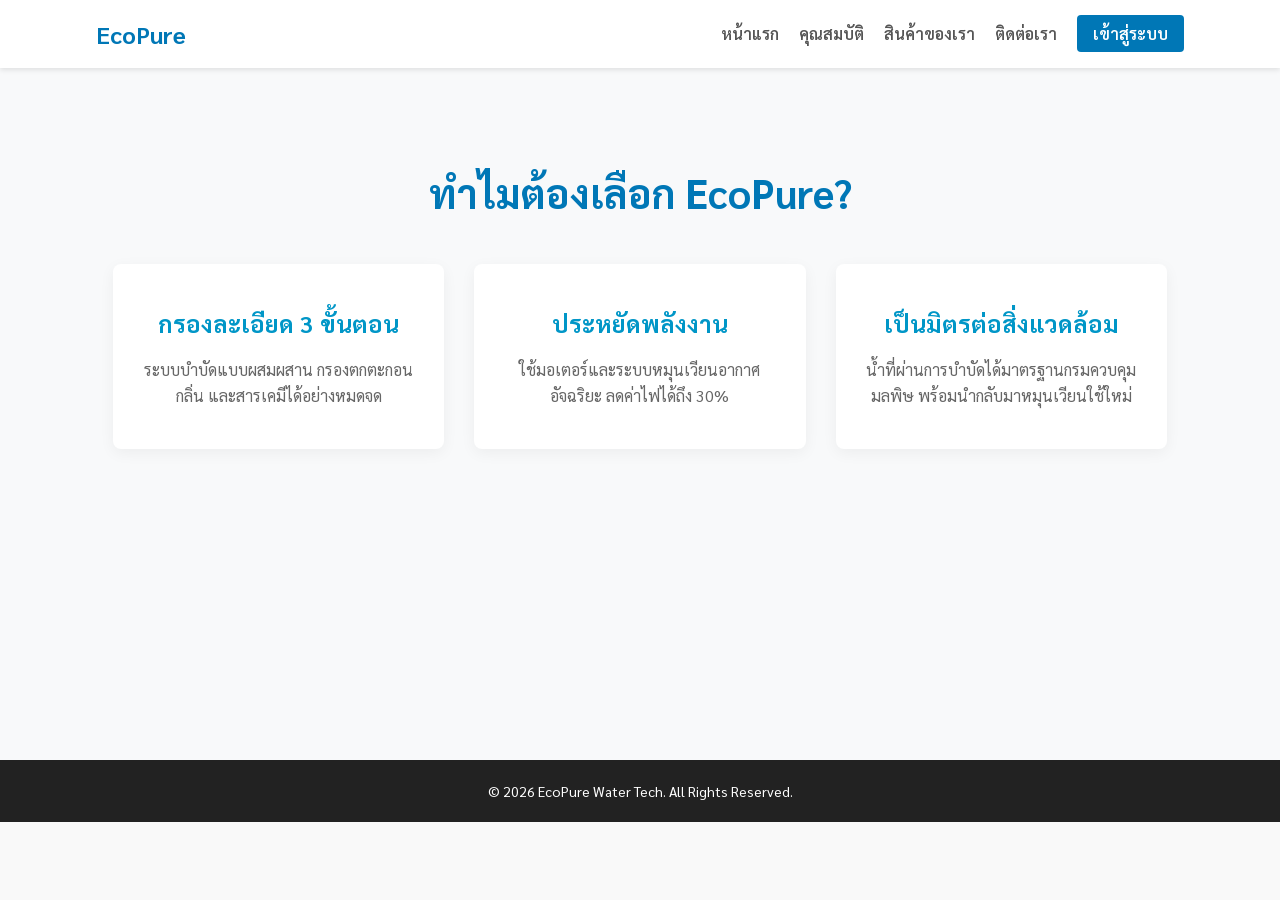
<file: eatures.html>
<!DOCTYPE html>
<html lang="th">
<head>
    <meta charset="UTF-8">
    <meta name="viewport" content="width=device-width, initial-scale=1.0">
    <title>คุณสมบัติ | EcoPure</title>
    <link rel="stylesheet" href="style.css">
    <link href="https://fonts.googleapis.com/css2?family=Sarabun:wght@300;400;600;700&display=swap" rel="stylesheet">
</head>
<body>

    <header>
        <div class="container">
            <div class="logo">EcoPure</div>
            <nav>
                <ul>
                    <li><a href="index.html">หน้าแรก</a></li>
                    <li><a href="features.html" class="active">คุณสมบัติ</a></li>
                    <li><a href="products.html">สินค้าของเรา</a></li>
                    <li><a href="contact.html">ติดต่อเรา</a></li>
                    <li><a href="login.html" style="background:#0077b6; color:#fff; padding:8px 16px; border-radius:4px; text-decoration:none; font-weight:600;">เข้าสู่ระบบ</a></li>
                </ul>
            </nav>
        </div>
    </header>

    <section class="features-page" style="padding: 120px 20px; min-height: calc(100vh - 140px); background: #f8f9fa;">
        <div class="container" style="max-width: 1200px; margin: 0 auto; text-align: center;">
            <h2 style="font-size: 2.5rem; color: #0077b6; margin-bottom: 40px;">ทำไมต้องเลือก EcoPure?</h2>
            <div class="features-grid" style="display: grid; grid-template-columns: repeat(auto-fit, minmax(300px, 1fr)); gap: 30px;">
                <div class="feature-card" style="background: #fff; padding: 40px 30px; border-radius: 8px; box-shadow: 0 4px 15px rgba(0,0,0,0.05);">
                    <h3 style="color: #0096c7; margin-bottom: 15px; font-size: 1.5rem;">กรองละเอียด 3 ขั้นตอน</h3>
                    <p style="color: #666; line-height: 1.6;">ระบบบำบัดแบบผสมผสาน กรองตกตะกอน กลิ่น และสารเคมีได้อย่างหมดจด</p>
                </div>
                <div class="feature-card" style="background: #fff; padding: 40px 30px; border-radius: 8px; box-shadow: 0 4px 15px rgba(0,0,0,0.05);">
                    <h3 style="color: #0096c7; margin-bottom: 15px; font-size: 1.5rem;">ประหยัดพลังงาน</h3>
                    <p style="color: #666; line-height: 1.6;">ใช้มอเตอร์และระบบหมุนเวียนอากาศอัจฉริยะ ลดค่าไฟได้ถึง 30%</p>
                </div>
                <div class="feature-card" style="background: #fff; padding: 40px 30px; border-radius: 8px; box-shadow: 0 4px 15px rgba(0,0,0,0.05);">
                    <h3 style="color: #0096c7; margin-bottom: 15px; font-size: 1.5rem;">เป็นมิตรต่อสิ่งแวดล้อม</h3>
                    <p style="color: #666; line-height: 1.6;">น้ำที่ผ่านการบำบัดได้มาตรฐานกรมควบคุมมลพิษ พร้อมนำกลับมาหมุนเวียนใช้ใหม่</p>
                </div>
            </div>
        </div>
    </section>

    <footer>
        <p>&copy; 2026 EcoPure Water Tech. All Rights Reserved.</p>
    </footer>

</body>
</html>
</file>
<file: style.css>
/* Reset & Base Styles (ปรับค่าเริ่มต้นของเบราว์เซอร์) */
* {
    margin: 0;
    padding: 0;
    box-sizing: border-box;
}

body {
    font-family: 'Sarabun', sans-serif;
    color: #333;
    line-height: 1.6;
    background-color: #f9f9f9;
}

.container {
    width: 85%;
    max-width: 1200px;
    margin: auto;
    padding: 40px 0;
}

/* Header & Navigation (แถบเมนูด้านบน) */
header {
    background-color: #ffffff;
    box-shadow: 0 2px 5px rgba(0,0,0,0.1);
    position: fixed;
    width: 100%;
    top: 0;
    z-index: 1000;
}

header .container {
    display: flex;
    justify-content: space-between;
    align-items: center;
    padding: 15px 0;
}

.logo {
    font-size: 24px;
    font-weight: 700;
    color: #0077b6;
}

nav ul {
    display: flex;
    list-style: none;
    align-items: center;
}

nav ul li {
    margin-left: 20px;
}

nav ul li a {
    text-decoration: none;
    color: #555;
    font-weight: 600;
    transition: color 0.3s;
}

nav ul li a:hover {
    color: #0077b6;
}

/* Hero Section (ส่วนหัวโตๆ หน้าแรก) */
.hero {
    background: linear-gradient(rgba(0, 119, 182, 0.7), rgba(45, 106, 79, 0.7)), 
                url('https://images.unsplash.com/photo-1541888946425-d81bb19240f5?q=80&w=1200') no-repeat center center/cover;
    height: 100vh;
    display: flex;
    justify-content: center;
    align-items: center;
    text-align: center;
    color: #fff;
    padding-top: 80px;
}

.hero-content h1 {
    font-size: 48px;
    margin-bottom: 20px;
}

.hero-content p {
    font-size: 20px;
    margin-bottom: 30px;
    font-weight: 300;
}

/* Buttons (ปุ่มต่างๆ) */
.btn {
    display: inline-block;
    background: #2d6a4f;
    color: #fff;
    padding: 12px 30px;
    text-decoration: none;
    border-radius: 5px;
    font-weight: 600;
    border: none;
    cursor: pointer;
    transition: background 0.3s;
}

.btn:hover {
    background: #1b4332;
}

/* Grid Layout (การแบ่งช่องแสดงสินค้าและคุณสมบัติ) */
.grid {
    display: grid;
    grid-template-columns: repeat(auto-fit, minmax(300px, 1fr));
    gap: 30px;
    margin-top: 30px;
}

/* Features & Products (การตกแต่งกล่องข้อความ) */
section {
    padding: 60px 0;
}

h2 {
    text-align: center;
    font-size: 32px;
    color: #0077b6;
    margin-bottom: 10px;
}

.card, .product-item {
    background: #fff;
    padding: 30px;
    border-radius: 8px;
    box-shadow: 0 4px 6px rgba(0,0,0,0.05);
    text-align: center;
    border-top: 5px solid #0077b6;
}

.product-item {
    border-top: 5px solid #2d6a4f;
}

.card h3, .product-item h3 {
    margin-bottom: 15px;
    color: #222;
}

/* Contact Form (ฟอร์มติดต่อเรา) */
.contact {
    background-color: #f0f7f4;
}

.contact-form {
    max-width: 600px;
    margin: 30px auto 0 auto;
    display: flex;
    flex-direction: column;
}

.contact-form input, .contact-form textarea {
    width: 100%;
    padding: 12px;
    margin-bottom: 15px;
    border: 1px solid #ccc;
    border-radius: 5px;
    font-family: 'Sarabun', sans-serif;
}

/* Footer (แถบล่างสุดของเว็บ) */
footer {
    background: #222;
    color: #fff;
    text-align: center;
    padding: 20px 0;
    font-size: 14px;
}

/* Responsive Design (รองรับหน้าจอมือถือ) */
@media (max-width: 768px) {
    header .container {
        flex-direction: column;
    }
    nav ul {
        margin-top: 15px;
        flex-wrap: wrap;
        justify-content: center;
    }
    nav ul li {
        margin: 5px 10px;
    }
    .hero-content h1 {
        font-size: 32px;
    }
}
</file>
